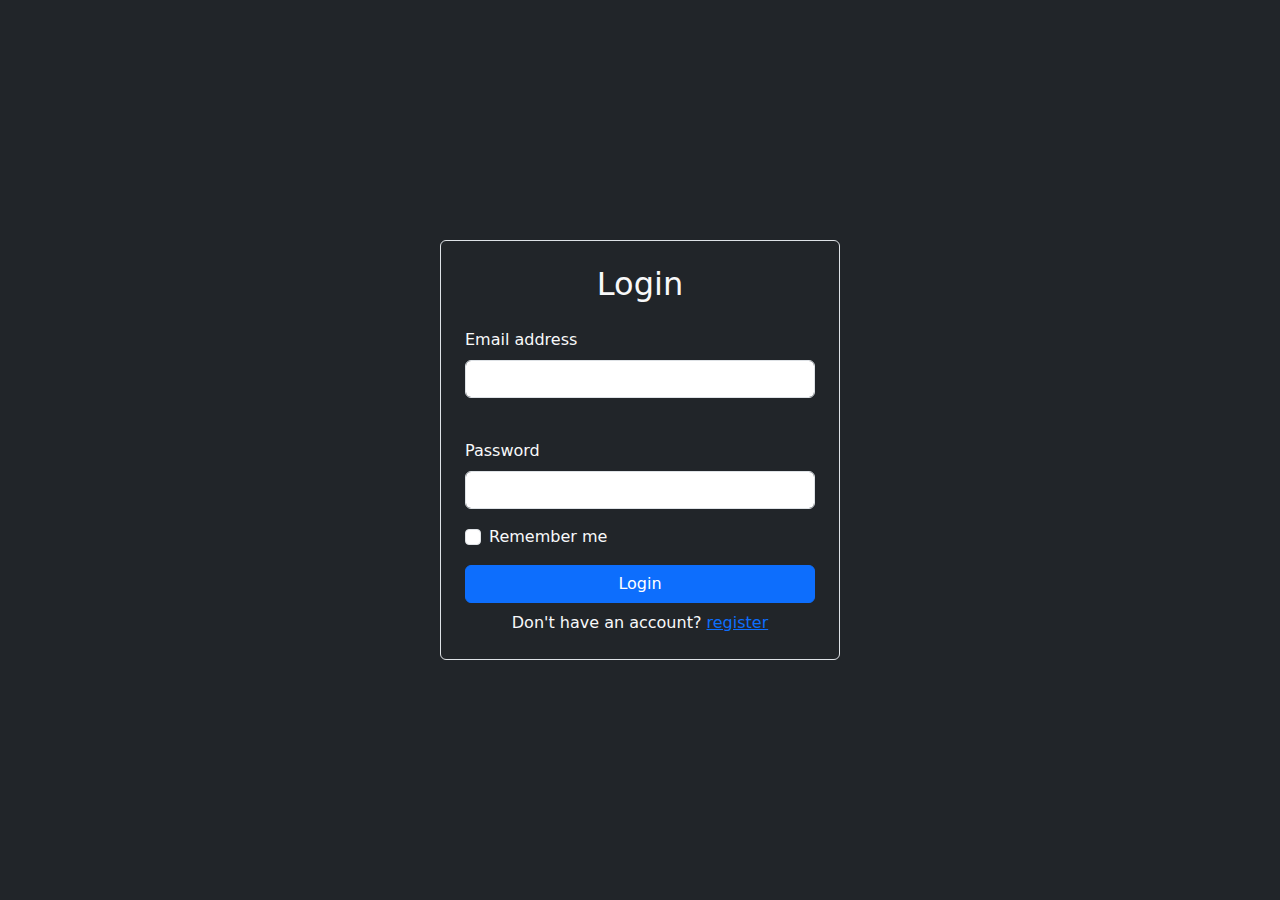
<file: index.html>
<!DOCTYPE html>
<html lang="en">

<head>
    <meta charset="UTF-8">
    <meta name="viewport" content="width=device-width, initial-scale=1.0">
    <title>Todo-App</title>
    <link href="https://cdn.jsdelivr.net/npm/bootstrap@5.3.5/dist/css/bootstrap.min.css" rel="stylesheet">
    <link rel="stylesheet" href="https://cdn.jsdelivr.net/npm/bootstrap-icons@1.11.1/font/bootstrap-icons.css">
</head>

<body class="bg-dark text-light">
    <div id="root"></div>
    <script src="https://cdn.jsdelivr.net/npm/bootstrap@5.3.5/dist/js/bootstrap.bundle.min.js"></script>
    <script type="module"  src="./main.js"></script>
</body>
</html>
</file>
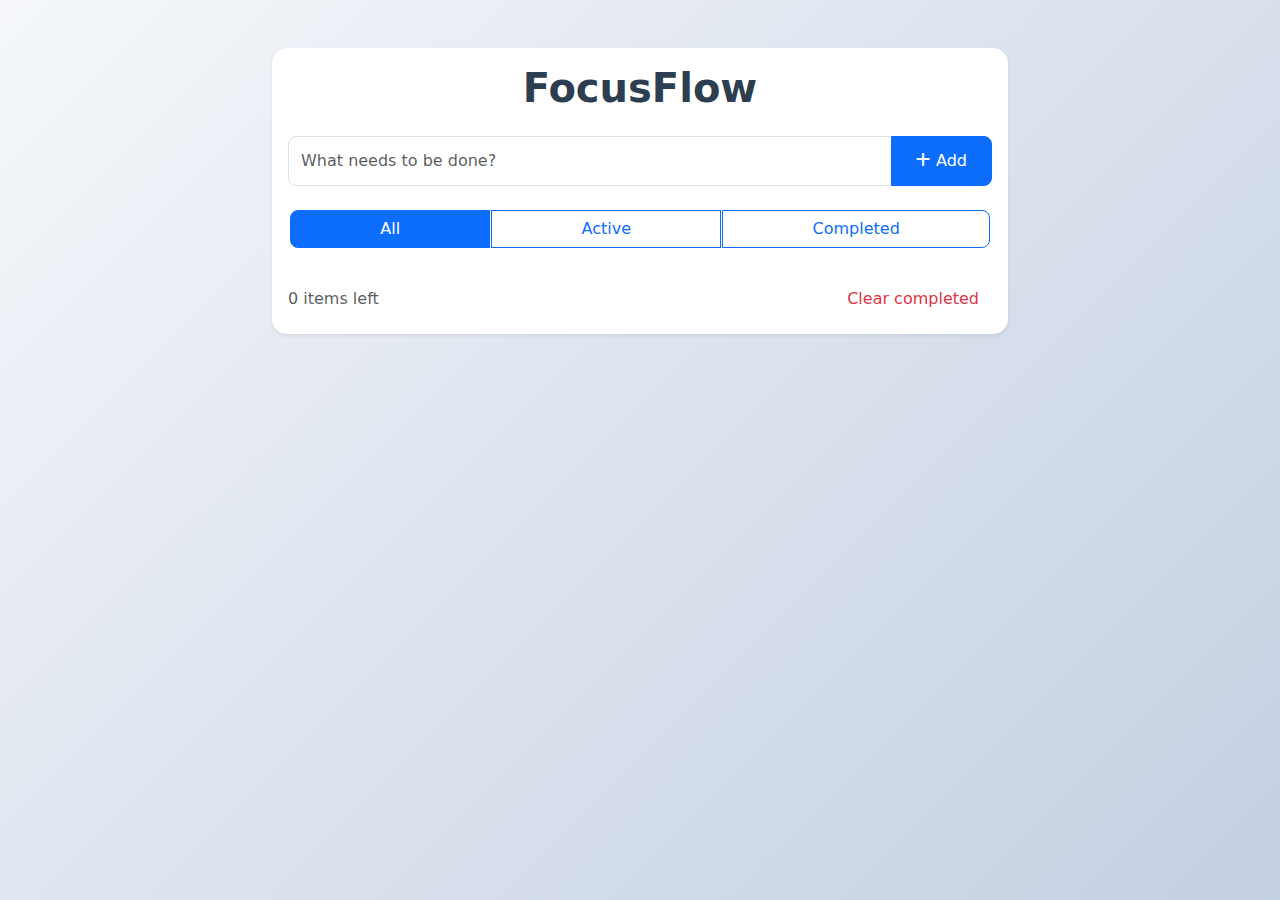
<file: public/index.html>
<!DOCTYPE html>
<html lang="en">

<head>
    <meta charset="UTF-8">
    <meta name="viewport" content="width=device-width, initial-scale=1.0">
    <title>FocusFlow - Todo App</title>
    <!-- Bootstrap CSS -->
    <link href="https://cdn.jsdelivr.net/npm/bootstrap@5.3.0/dist/css/bootstrap.min.css" rel="stylesheet">
    <!-- Font Awesome -->
    <link rel="stylesheet" href="https://cdnjs.cloudflare.com/ajax/libs/font-awesome/6.4.0/css/all.min.css">
    <!-- Custom CSS -->
    <link rel="stylesheet" href="styles.css">
</head>

<body class="bg-light">
    <div class="container py-5">
        <div class="row justify-content-center">
            <div class="col-lg-8">
                <div class="card shadow-sm">
                    <div class="card-body">
                        <h1 class="text-center mb-4">FocusFlow</h1>

                        <!-- Add Todo Form -->
                        <form id="todo-form" class="mb-4">
                            <div class="input-group">
                                <input type="text" id="todo-input" class="form-control"
                                    placeholder="What needs to be done?" required>
                                <button type="submit" class="btn btn-primary">
                                    <i class="fas fa-plus"></i> Add
                                </button>
                            </div>
                        </form>

                        <!-- Todo Filters -->
                        <div class="btn-group mb-3 w-100" role="group">
                            <button type="button" class="btn btn-outline-primary active" data-filter="all">All</button>
                            <button type="button" class="btn btn-outline-primary" data-filter="active">Active</button>
                            <button type="button" class="btn btn-outline-primary"
                                data-filter="completed">Completed</button>
                        </div>

                        <!-- Todo List -->
                        <ul id="todo-list" class="list-group mb-3">
                            <!-- Todos will be added here dynamically -->
                        </ul>

                        <!-- Todo Stats -->
                        <div class="d-flex justify-content-between align-items-center">
                            <span id="items-left" class="text-muted">0 items left</span>
                            <button id="clear-completed" class="btn btn-link text-danger">Clear completed</button>
                        </div>
                    </div>
                </div>
            </div>
        </div>
    </div>

    <!-- Bootstrap JS -->
    <script src="https://cdn.jsdelivr.net/npm/bootstrap@5.3.0/dist/js/bootstrap.bundle.min.js"></script>
    <!-- Custom JS -->
    <script src="app.js"></script>
</body>

</html>
</file>
<file: public/styles.css>
body {
    min-height: 100vh;
    background: linear-gradient(135deg, #f5f7fa 0%, #c3cfe2 100%);
}

.card {
    border: none;
    border-radius: 15px;
}

h1 {
    color: #2c3e50;
    font-weight: 600;
}

#todo-input {
    border-radius: 8px 0 0 8px;
    border: 1px solid #dee2e6;
    padding: 12px;
}

#todo-form .btn {
    border-radius: 0 8px 8px 0;
    padding: 12px 24px;
}

.todo-item {
    display: flex;
    align-items: center;
    padding: 12px;
    border: 1px solid #dee2e6;
    margin-bottom: 8px;
    border-radius: 8px;
    background: white;
    transition: all 0.3s ease;
}

.todo-item:hover {
    transform: translateX(5px);
    box-shadow: 0 2px 5px rgba(0,0,0,0.1);
}

.todo-item.completed .todo-text {
    text-decoration: line-through;
    color: #6c757d;
}

.todo-checkbox {
    margin-right: 12px;
}

.todo-text {
    flex-grow: 1;
    margin: 0;
    color: #2c3e50;
}

.todo-delete {
    color: #dc3545;
    background: none;
    border: none;
    padding: 5px 10px;
    cursor: pointer;
    opacity: 0.7;
    transition: opacity 0.3s ease;
}

.todo-delete:hover {
    opacity: 1;
}

.btn-group .btn {
    border-radius: 8px;
    margin: 0 2px;
}

#clear-completed {
    text-decoration: none;
}

#clear-completed:hover {
    text-decoration: underline;
}

/* Animation for new todos */
@keyframes slideIn {
    from {
        opacity: 0;
        transform: translateY(-10px);
    }
    to {
        opacity: 1;
        transform: translateY(0);
    }
}

.todo-item {
    animation: slideIn 0.3s ease-out;
}
</file>
